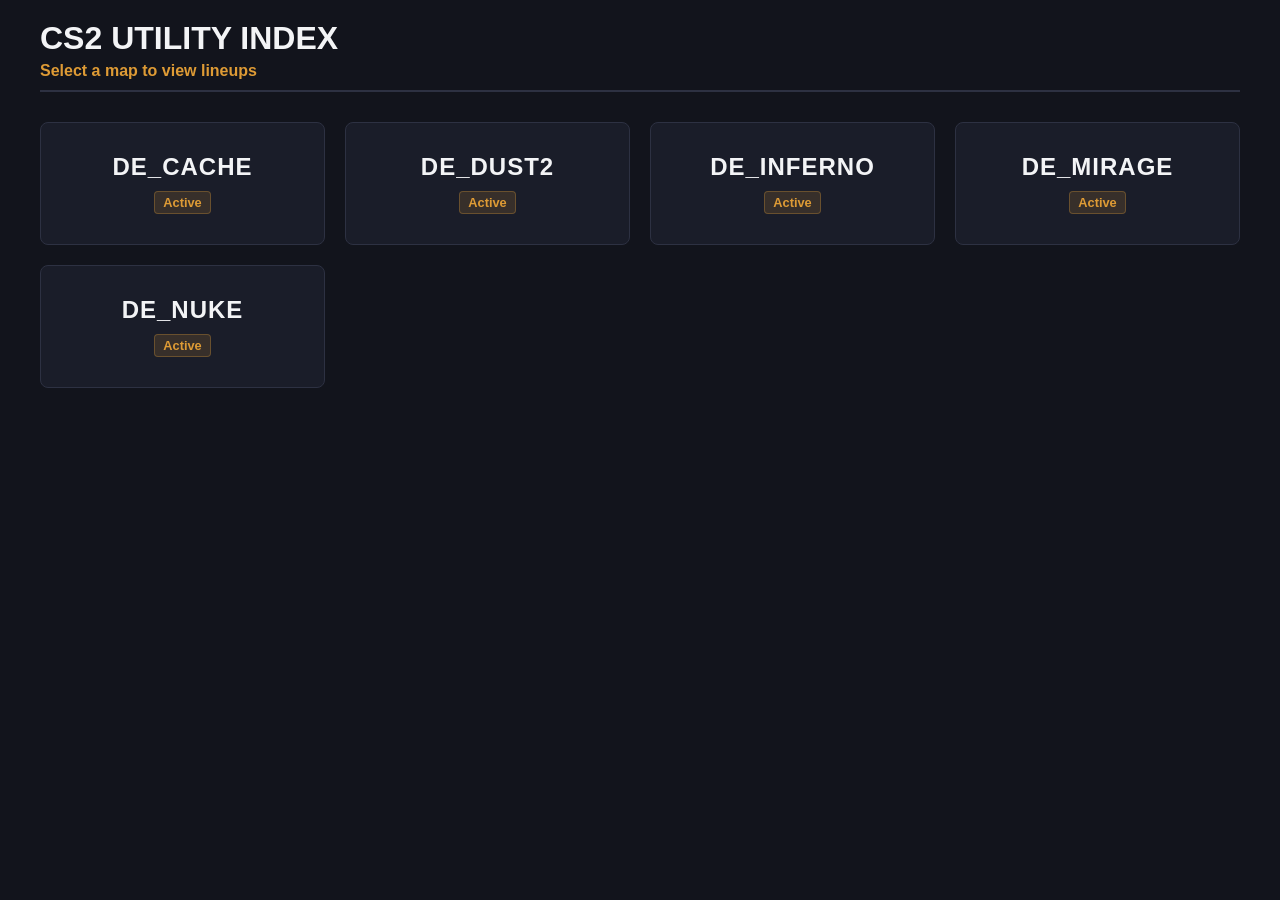
<file: html/index.html>
<!DOCTYPE html>
<html lang="en">
<head>
    <meta charset="UTF-8">
    <meta name="viewport" content="width=device-width, initial-scale=1.0">
    <title>CS2 Utility Tracker</title>
    <!-- Linked Global Stylesheet -->
    <link rel="stylesheet" href="css/global.css">
</head>
<body>

    <header>
        <h1>CS2 UTILITY INDEX</h1>
        <p class="subtitle">Select a map to view lineups</p>
    </header>

    <main class="map-grid">

        <!-- CACHE -->
        <a href="maps/?map=cache" class="map-card">
            <div class="map-name">DE_CACHE</div>
            <div class="map-status active">Active</div>
        </a>

        <!-- DUST 2 -->
        <a href="maps/?map=dust2" class="map-card">
            <div class="map-name">DE_DUST2</div>
            <div class="map-status active">Active</div>
        </a>

        <!-- INFERNO -->
        <a href="maps/?map=inferno" class="map-card">
            <div class="map-name">DE_INFERNO</div>
            <div class="map-status active">Active</div>
        </a>

        <!-- MIRAGE -->
        <a href="maps/?map=mirage" class="map-card">
            <div class="map-name">DE_MIRAGE</div>
            <div class="map-status active">Active</div>
        </a>

        <!-- Nuke -->
        <a href="maps/?map=nuke" class="map-card">
            <div class="map-name">DE_NUKE</div>
            <div class="map-status active">Active</div>
        </a>

    </main>

    <script src="js/app.js"></script>
</body>
</html>
</file>
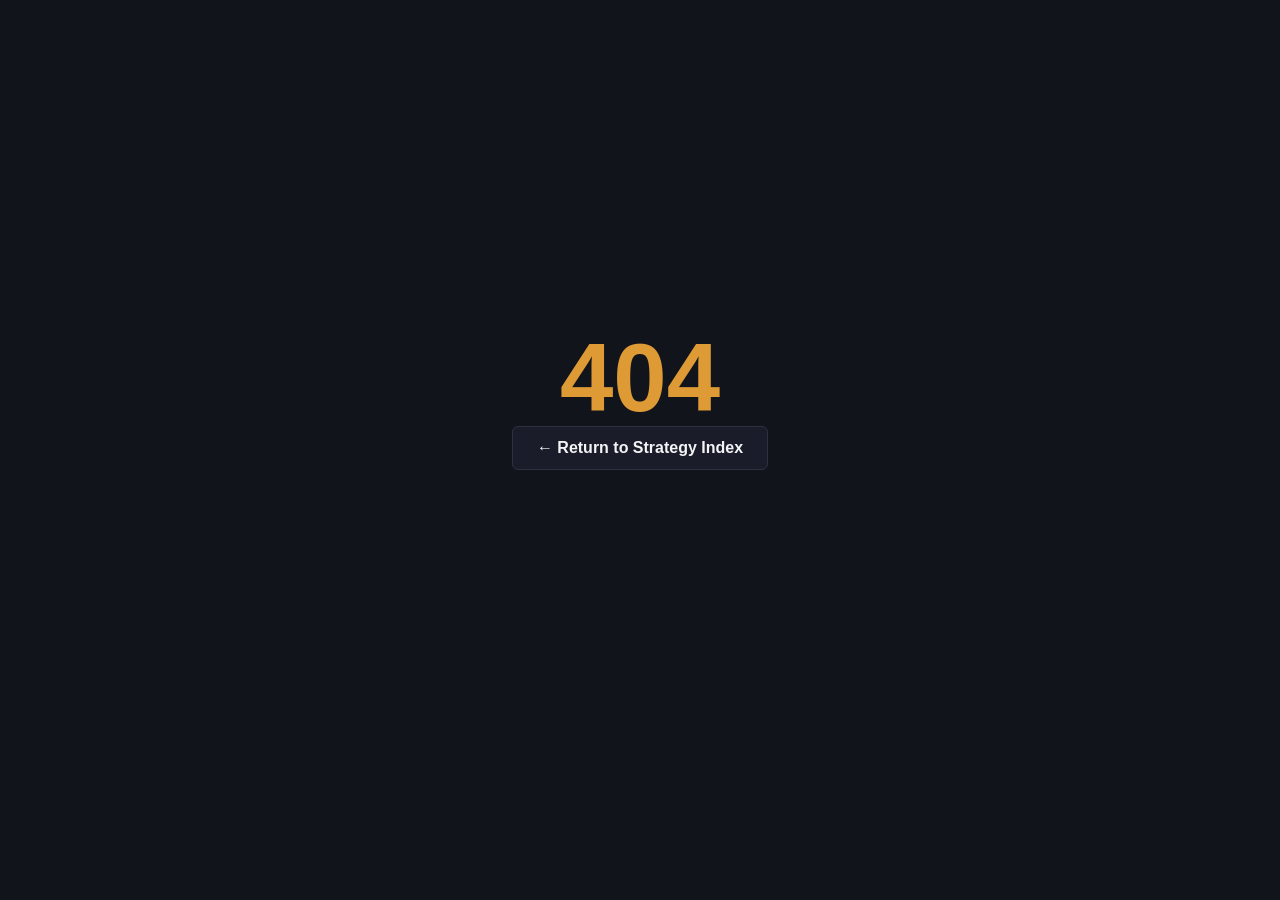
<file: html/maps/index.html>
<!DOCTYPE html>
<html lang="en">
<head>
    <meta charset="UTF-8">
    <meta name="viewport" content="width=device-width, initial-scale=1.0">
    <title>CS2 Tactical Utility Index</title>
    <!-- Linked Centralized Stylesheet -->
    <link rel="stylesheet" href="../css/global.css">
</head>
<body>

    <header>
        <!-- Back Navigation Link -->
        <div class="header-nav">
            <a href="../index.html" class="back-to-maps">← Back to All Maps</a>
        </div>

        <!-- Injected dynamically by js/app.js (e.g., DE_CACHE, DE_MIRAGE) -->
        <h1 id="map-title">Loading Map...</h1>
        <p class="subtitle" id="map-subtitle">Tactical Utility Index</p>

        <!-- Three-Axis Filter Dashboard -->
        <div class="filter-group">
            
            <!-- Row 1: Side Filters -->
            <div class="filter-container" id="side-filters">
                <button class="filter-btn active" data-filter-side="all">All Sides</button>
                <button class="filter-btn" data-filter-side="t">T Side</button>
                <button class="filter-btn" data-filter-side="ct">CT Side</button>
            </div>

            <!-- Row 2: Type Filters -->
            <div class="filter-container" id="type-filters">
                <button class="filter-btn active" data-filter-type="all">All Types</button>
                <button class="filter-btn" data-filter-type="smoke">Smokes</button>
                <button class="filter-btn" data-filter-type="molotov">Molotovs</button>
                <button class="filter-btn" data-filter-type="flash">Flashes</button>
                <button class="filter-btn" data-filter-type="he">HE Grenades</button>
            </div>

            <!-- Row 3: Priority Filters -->
            <div class="filter-container" id="priority-filters">
                <button class="filter-btn active" data-filter-priority="all">All Utility</button>
                <button class="filter-btn" data-filter-priority="main">⭐️ Main / Essential</button>
            </div>

        </div>
    </header>

    <!-- The core rendering zone where js/app.js injects cards from JSON -->
    <div class="utility-grid" id="utility-grid">
        <!-- Loading state fallback if network latency occurs -->
        <div class="grenade-card" style="text-align: center; padding: 40px; color: #8a8f98;">
            <p>Fetching tactical inventory data stream...</p>
        </div>
    </div>

    <!-- Centralized App Engine Logic -->
    <script src="../js/app.js"></script>
</body>
</html>
</file>
<file: html/css/global.css>
/* ==========================================================================
   1. VARIABLES & BASE LAYOUT
   ========================================================================== */
:root {
    --bg-color: #12141c;
    --card-bg: #1a1d29;
    --text-color: #f3f4f6;
    --accent-color: #de9b35; /* CS2 Orange */
    --border-color: #2d3142;
}

body {
    font-family: -apple-system, BlinkMacSystemFont, "Segoe UI", Roboto, sans-serif;
    background-color: var(--bg-color);
    color: var(--text-color);
    margin: 0;
    padding: 20px;
}

header {
    max-width: 1200px;
    margin: 0 auto 30px auto;
    border-bottom: 2px solid var(--border-color);
    padding-bottom: 10px;
}

h1 { 
    margin: 0; 
    color: var(--text-color); 
}

.subtitle { 
    color: var(--accent-color); 
    margin: 5px 0 0 0; 
    font-weight: 600; 
}

/* Global Utility Visibility Modifier for JS Filtering */
.hidden {
    display: none !important;
}

/* ==========================================================================
   2. HEADER NAVIGATION (Back Links)
   ========================================================================== */
.header-nav {
    margin-bottom: 15px;
}

.back-to-maps {
    display: inline-flex;
    align-items: center;
    color: #8a8f98; /* Muted silver text */
    text-decoration: none;
    font-weight: 600;
    font-size: 0.95rem;
    transition: color 0.15s ease;
}

.back-to-maps:hover {
    color: var(--accent-color);
}

/* ==========================================================================
   3. MULTI-AXIS FILTER SYSTEM
   ========================================================================== */
.filter-group {
    display: flex;
    flex-direction: column;
    gap: 12px;
    margin-top: 20px;
}

.filter-container {
    display: flex;
    gap: 10px;
    flex-wrap: wrap;
}

.filter-btn {
    background-color: var(--card-bg);
    border: 1px solid var(--border-color);
    color: var(--text-color);
    padding: 8px 16px;
    border-radius: 6px;
    cursor: pointer;
    font-weight: 600;
    transition: all 0.15s ease;
}

.filter-btn:hover {
    border-color: var(--accent-color);
}

.filter-btn.active {
    background-color: var(--accent-color);
    color: #000;
    border-color: var(--accent-color);
}

/* Faction-Specific Filter Button Styling */

/* T-Side Button Styles */
.filter-btn[data-filter-side="t"]:hover {
    border-color: var(--accent-color);
    color: var(--accent-color);
}
.filter-btn[data-filter-side="t"].active {
    background-color: var(--accent-color);
    border-color: var(--accent-color);
    color: #12141c; /* Dark text for contrast */
}

/* CT-Side Button Styles */
.filter-btn[data-filter-side="ct"]:hover {
    border-color: #48dbfb;
    color: #48dbfb;
}
.filter-btn[data-filter-side="ct"].active {
    background-color: #3498db;
    border-color: #3498db;
    color: #12141c; /* Dark text for contrast */
}

/* ==========================================================================
   4. HOMEPAGE MAP SELECTION GRID
   ========================================================================== */
.map-grid {
    display: grid;
    grid-template-columns: repeat(auto-fill, minmax(250px, 1fr));
    gap: 20px;
    max-width: 1200px;
    margin: 0 auto;
}

.map-card {
    background-color: var(--card-bg);
    border: 1px solid var(--border-color);
    border-radius: 8px;
    padding: 30px 20px;
    text-align: center;
    text-decoration: none;
    color: var(--text-color);
    display: flex;
    flex-direction: column;
    justify-content: center;
    align-items: center;
    gap: 10px;
    transition: transform 0.2s ease, border-color 0.2s ease;
}

.map-card:hover {
    transform: translateY(-4px);
    border-color: var(--accent-color);
}

.map-name {
    font-size: 1.5rem;
    font-weight: 800;
    letter-spacing: 1px;
}

.map-status {
    font-size: 0.8rem;
    padding: 3px 8px;
    border-radius: 4px;
    font-weight: bold;
}

.map-status.active {
    background-color: rgba(222, 155, 53, 0.15);
    color: var(--accent-color);
    border: 1px solid rgba(222, 155, 53, 0.3);
}

.map-status.pending {
    background-color: rgba(255, 255, 255, 0.05);
    color: #8a8f98;
    border: 1px solid var(--border-color);
}

/* ==========================================================================
   5. TACTICAL UTILITY GRID & GRENADE CARDS
   ========================================================================== */
.utility-grid {
    display: flex;
    flex-direction: column;
    gap: 25px;
    max-width: 1200px;
    margin: 0 auto;
}

.grenade-card {
    background-color: var(--card-bg);
    border: 1px solid var(--border-color);
    border-radius: 8px;
    padding: 20px;
}

.grenade-header {
    display: flex;
    justify-content: space-between;
    align-items: center;
    border-bottom: 1px solid var(--border-color);
    padding-bottom: 10px;
    margin-bottom: 15px;
}

/* Container holding Side, Badges, and Title text */
.title-group {
    display: flex;
    flex-wrap: wrap;       /* Allows elements to drop down instead of pushing wide */
    align-items: center;   /* Keeps badges and text vertically aligned when single-line */
    gap: 8px 12px;         /* Distinct row/column spacing (8px gap if wrapped, 12px if row) */
    width: 100%;
    max-width: 100%;       /* Hard limit against breaking out of the card frame */
}

/* Force the badge wrappers to stay grouped if desired, or let them flow naturally */
.title-group .type-badge,
.title-group .side-badge {
    flex-shrink: 0;        /* Prevents the text inside badges from getting squished */
}

/* The Title Text Component */
.title-group .grenade-title {
    margin: 0;
    font-weight: 600;
    line-height: 1.4;
    flex: 1 1 auto;        /* Allows text to take remaining space or scale out dynamically */
    min-width: 200px;      /* The breaking point: if text has less than 200px, it drops down */
}

.grenade-title { 
    font-size: 1.25rem; 
    font-weight: bold; 
    margin: 0; 
    cursor: pointer;
    transition: color 0.15s ease;
}

.grenade-title:hover {
    color: var(--accent-color);
    text-decoration: underline;
    text-underline-offset: 4px;
}

.grenade-title.clicked-flash {
    color: #2ecc71 !important; /* Visual link confirmation flash */
    text-decoration: none;
}

.throw-type { 
    background-color: var(--border-color); 
    color: var(--text-color); 
    padding: 4px 10px; 
    border-radius: 4px; 
    font-size: 0.85rem; 
    font-weight: bold; 
}

/* Image Display Layer */
.image-container {
    display: grid;
    grid-template-columns: 1fr 1fr;
    gap: 15px;
}

@media (max-width: 768px) {
    .image-container { 
        grid-template-columns: 1fr; 
    }
}

.img-box { 
    position: relative; 
}

.img-box img { 
    width: 100%; 
    border-radius: 6px; 
    display: block; 
    border: 1px solid var(--border-color); 
}

.label { 
    position: absolute; 
    top: 10px; 
    left: 10px; 
    background: rgba(0, 0, 0, 0.75); 
    padding: 2px 8px; 
    border-radius: 4px; 
    font-size: 0.8rem; 
    z-index: 2;
}

/* Strategy Notes */
.grenade-notes {
    margin-top: 15px;
    padding-top: 12px;
    border-top: 1px dashed var(--border-color);
    color: #a8b2c1;
    font-size: 0.95rem;
    line-height: 1.5;
    font-style: italic;
}

.grenade-notes:empty {
    display: none;
}

/* ==========================================================================
   6. BADGES (Side & Type)
   ========================================================================== */
.side-badge, .type-badge {
    font-size: 0.75rem;
    text-transform: uppercase;
    font-weight: bold;
    padding: 3px 8px;
    border-radius: 4px;
}

/* Faction Signifiers */
.side-badge.t-side {
    background-color: rgba(222, 155, 53, 0.12);
    color: var(--accent-color);
    border: 1px solid rgba(222, 155, 53, 0.25);
}

.side-badge.ct-side {
    background-color: rgba(52, 152, 219, 0.12);
    color: #48dbfb;
    border: 1px solid rgba(52, 152, 219, 0.25);
}

/* Grenade Type Variations */
.type-badge.smoke {
    background-color: rgba(52, 152, 219, 0.15);
    color: #3498db;
    border: 1px solid rgba(52, 152, 219, 0.3);
}

.type-badge.molotov {
    background-color: rgba(231, 76, 60, 0.15);
    color: #e74c3c;
    border: 1px solid rgba(231, 76, 60, 0.3);
}

.type-badge.flash {
    background-color: rgba(241, 196, 15, 0.15);
    color: #f1c40f;
    border: 1px solid rgba(241, 196, 15, 0.3);
}

.type-badge.he {
    background-color: rgba(46, 204, 113, 0.15);
    color: #2ecc71;
    border: 1px solid rgba(46, 204, 113, 0.3);
}

/* ==========================================================================
   7. LIGHTBOX OVERLAY & SCALE ZOOM ENGINE
   ========================================================================== */
/* Lightbox Container */
.lightbox {
    position: fixed;
    top: 0;
    left: 0;
    width: 100vw;
    height: 100vh;
    background: rgba(10, 10, 12, 0.96);
    opacity: 0;
    pointer-events: none;
    transition: opacity 0.2s ease;
    z-index: 2000;
}
.lightbox.active {
    opacity: 1;
    pointer-events: auto;
}

/* Centered content stream wrapper */
.lightbox-stream-wrapper {
    display: flex;
    flex-direction: column;
    align-items: center;
    gap: 40px;
    width: 100%;
    max-width: 1200px;
    margin: 0 auto;
    padding: 60px 20px;
}

/* Item block container */
.lightbox-item-container {
    width: 100%;
    max-width: 1000px;
    display: flex;
    flex-direction: column;
    gap: 12px;
}

/* Labels placed above the images */
.lightbox-stream-label {
    color: #f1c40f;
    font-weight: 600;
    font-size: 1.1rem;
    text-transform: uppercase;
    letter-spacing: 0.05em;
}

/* The magic bullet: Natural width-scaling with absolute zero cropping */
.lightbox-item-container img {
    width: 100%;
    height: auto; /* Ensures aspect ratio rules shape height automatically */
    display: block;
    border-radius: 6px;
    box-shadow: 0 15px 40px rgba(0, 0, 0, 0.6);
}
</file>
